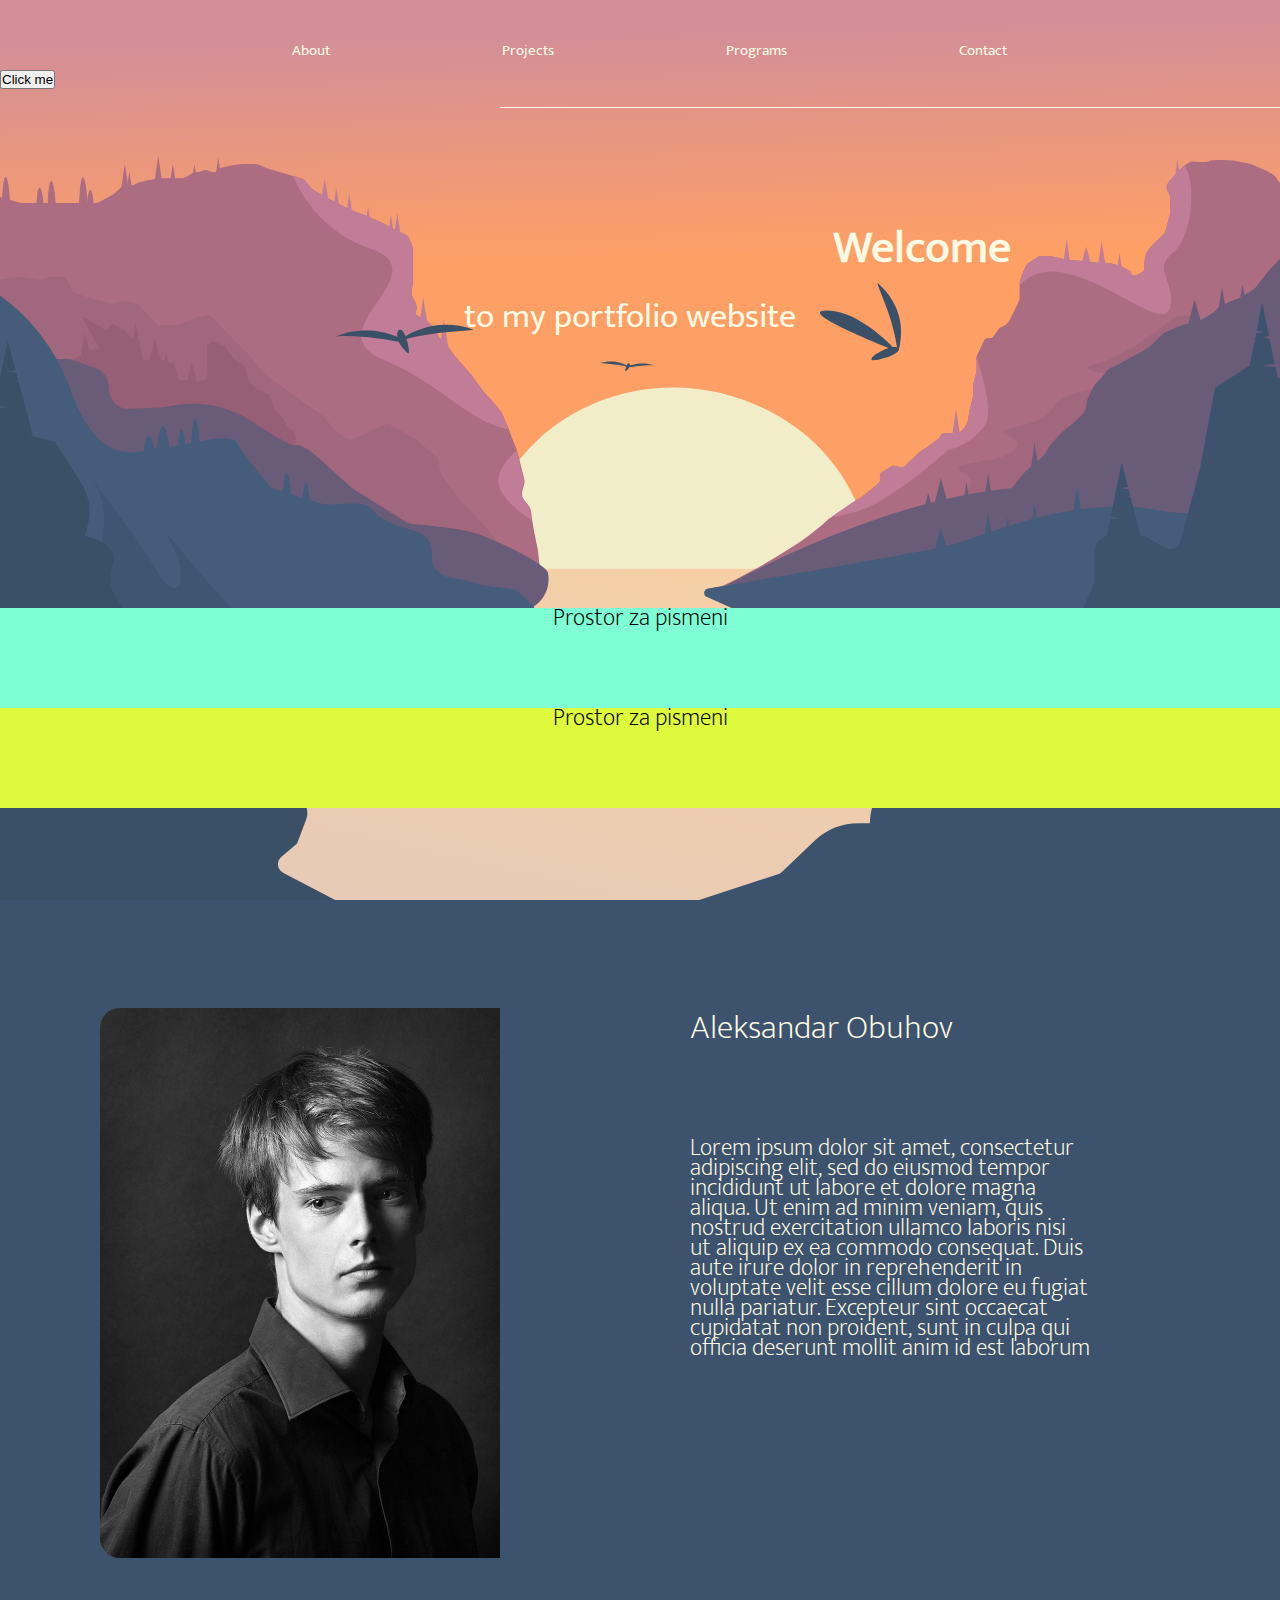
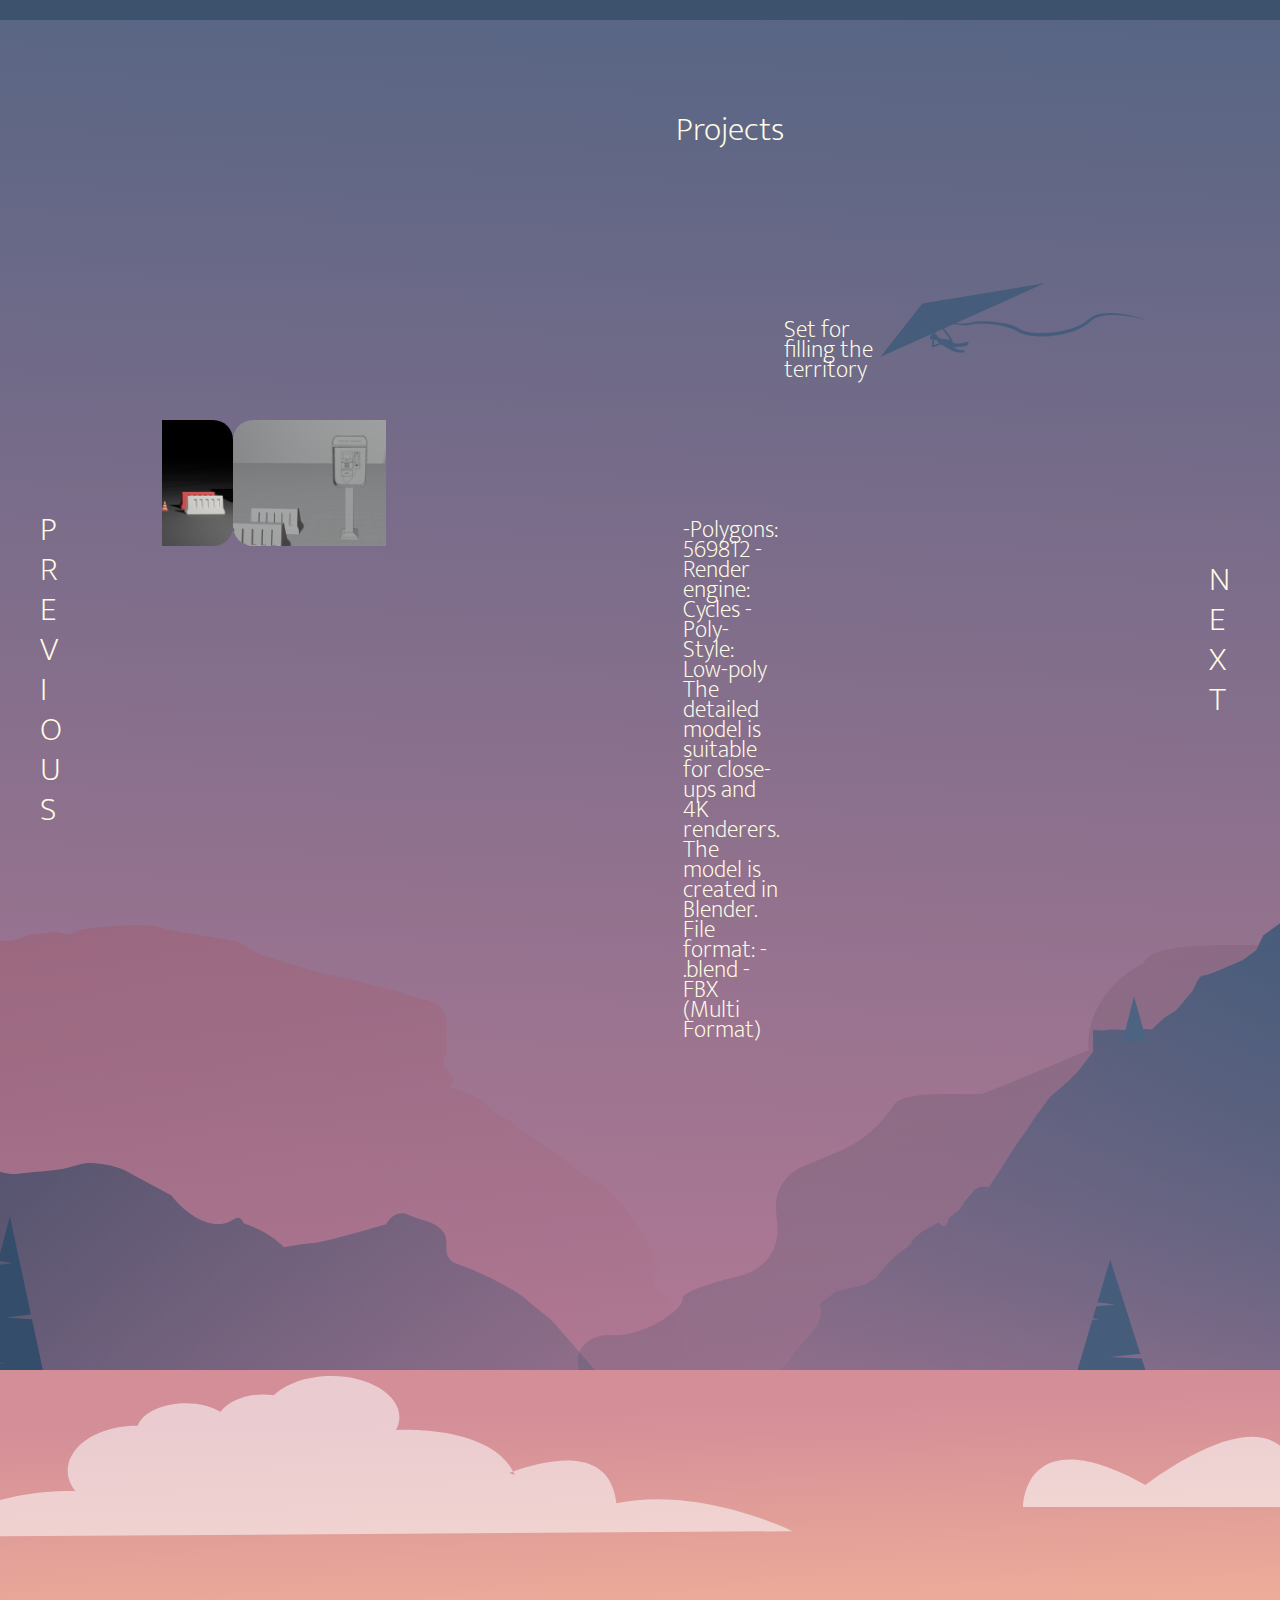
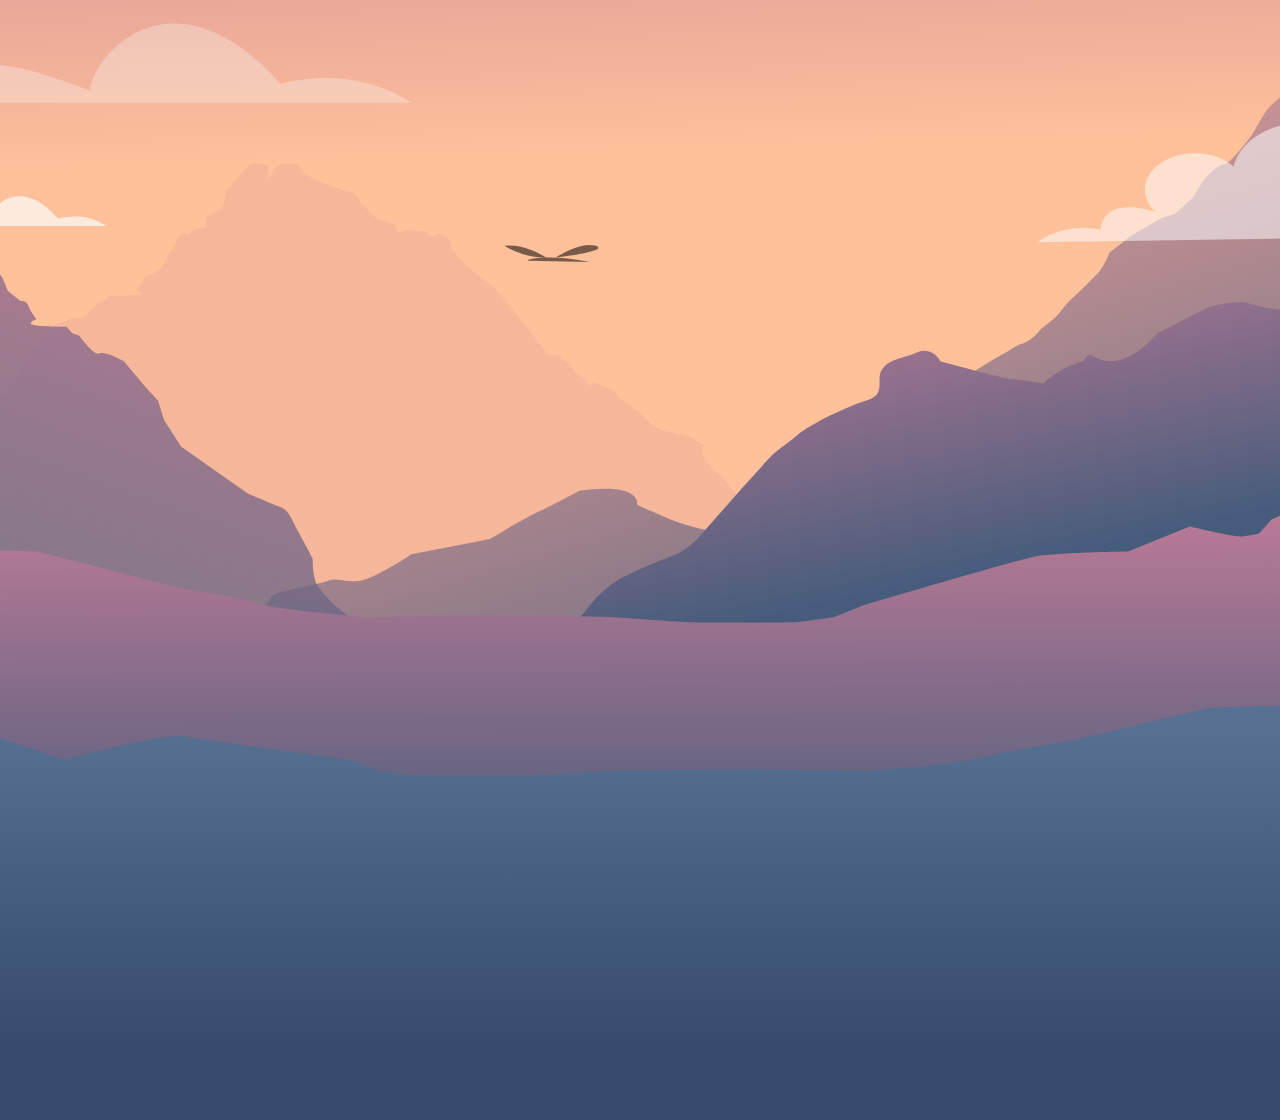
<file: Site/index.html>
<!DOCTYPE html>
<html lang="en">
    <script src = "test.js">
     
        </script>
<head> 
    <title>Aleksandar Obuhov</title>
    <style> 
    @import url('https://fonts.googleapis.com/css2?family=Mukta:wght@200&display=swap');
    @import url('https://fonts.googleapis.com/css2?family=Mukta:wght@200;500&display=swap');
        </style>

    <link rel="stylesheet" href="style.css">
</head> 
<body>   
    
    <section class="header">  
        
    <nav>
        <div class="menu">
            
            <ul>
        <li><a href="About me.html">About</a></li>
        <li><a href="">Projects</a></li>
        <li><a href="">Programs</a></li>
        <li><a href="">Contact</a></li>
            </ul>
        
    </nav>
    <div class="content">

        <h1 style="text-align:center">Welcome</h1>
        <h1 style="text-align:center">Welcome</h1>
        <button id="btn" type ="button">Click me</button>
        </div>
    
        <h2 style="text-align:center">to my portfolio website</h2>
        
        <div class="line2"></div>
        <div class="pismeni1">
            <p style="text-align: center">Prostor za pismeni</p>
            </div>
        <div class="pismeni2">
            <p style="text-align: center">Prostor za pismeni</p>
        </div>
    </div>  
</div>  
    </section>
    <!------About------->
    <section class="About_me">
        <div class="main_about">                    
<!---- <button onclick="Dugme()">Click</button>
<p id ="test">.</p>---->
        <h9 style="color: #3D536D;">About me</h9>
        </div>
        <div class="name"><h3>Aleksandar Obuhov</h3></div>
        <div class="col">
            <p>Lorem ipsum dolor sit amet, consectetur adipiscing elit, sed do eiusmod tempor incididunt ut 
            labore et dolore magna aliqua. Ut enim ad minim veniam, quis nostrud exercitation ullamco laboris nisi ut aliquip ex ea commodo consequat. 
            Duis aute irure dolor in reprehenderit in voluptate velit esse cillum dolore eu fugiat nulla pariatur. 
            Excepteur sint occaecat cupidatat non proident, sunt in culpa qui officia deserunt mollit anim id est laborum</p>
        </div>
        <div class="slika"><img src ="images/slika.jpg" width="400px" height="550px"></div>
        </section>
</div>

<!------Projects------->
<section class="projects">
    <div class="prev"><h3>
       <a href="">P
        
        R
    
        E 
    
        V 
    
        I 
    
        O 
    
        U 
    
        S</a>
    </h3></div>
    
</h3></div>

<div id="slider">
    <figure>
        <img src="images/2.jpg">
        <img src="images/1.jpg">
        <img src="images/3.jpg">
        <img src="images/4.png">
        <img src="images/5.png">
    </figure>
</div>
<div class="pro"><h3>Projects</h3></div>
<div class="naziv"><p>Set for filling the territory</p></div>
<div class="col1">
    
       <p> -Polygons: 569812
        -Render engine: Cycles
        -Poly-Style: Low-poly

        The detailed model is suitable for close-ups and 4K renderers.
The model is created in Blender.

File format:
- .blend
- FBX (Multi Format)</p>
</div>

    <div class="next"><h3><a href="projects">
        N
        
        E

        X 

        T </a>
</h3>


</section> 

<!------Contact------->
<section class="contacts">

</section>

</body>

</html>
</file>
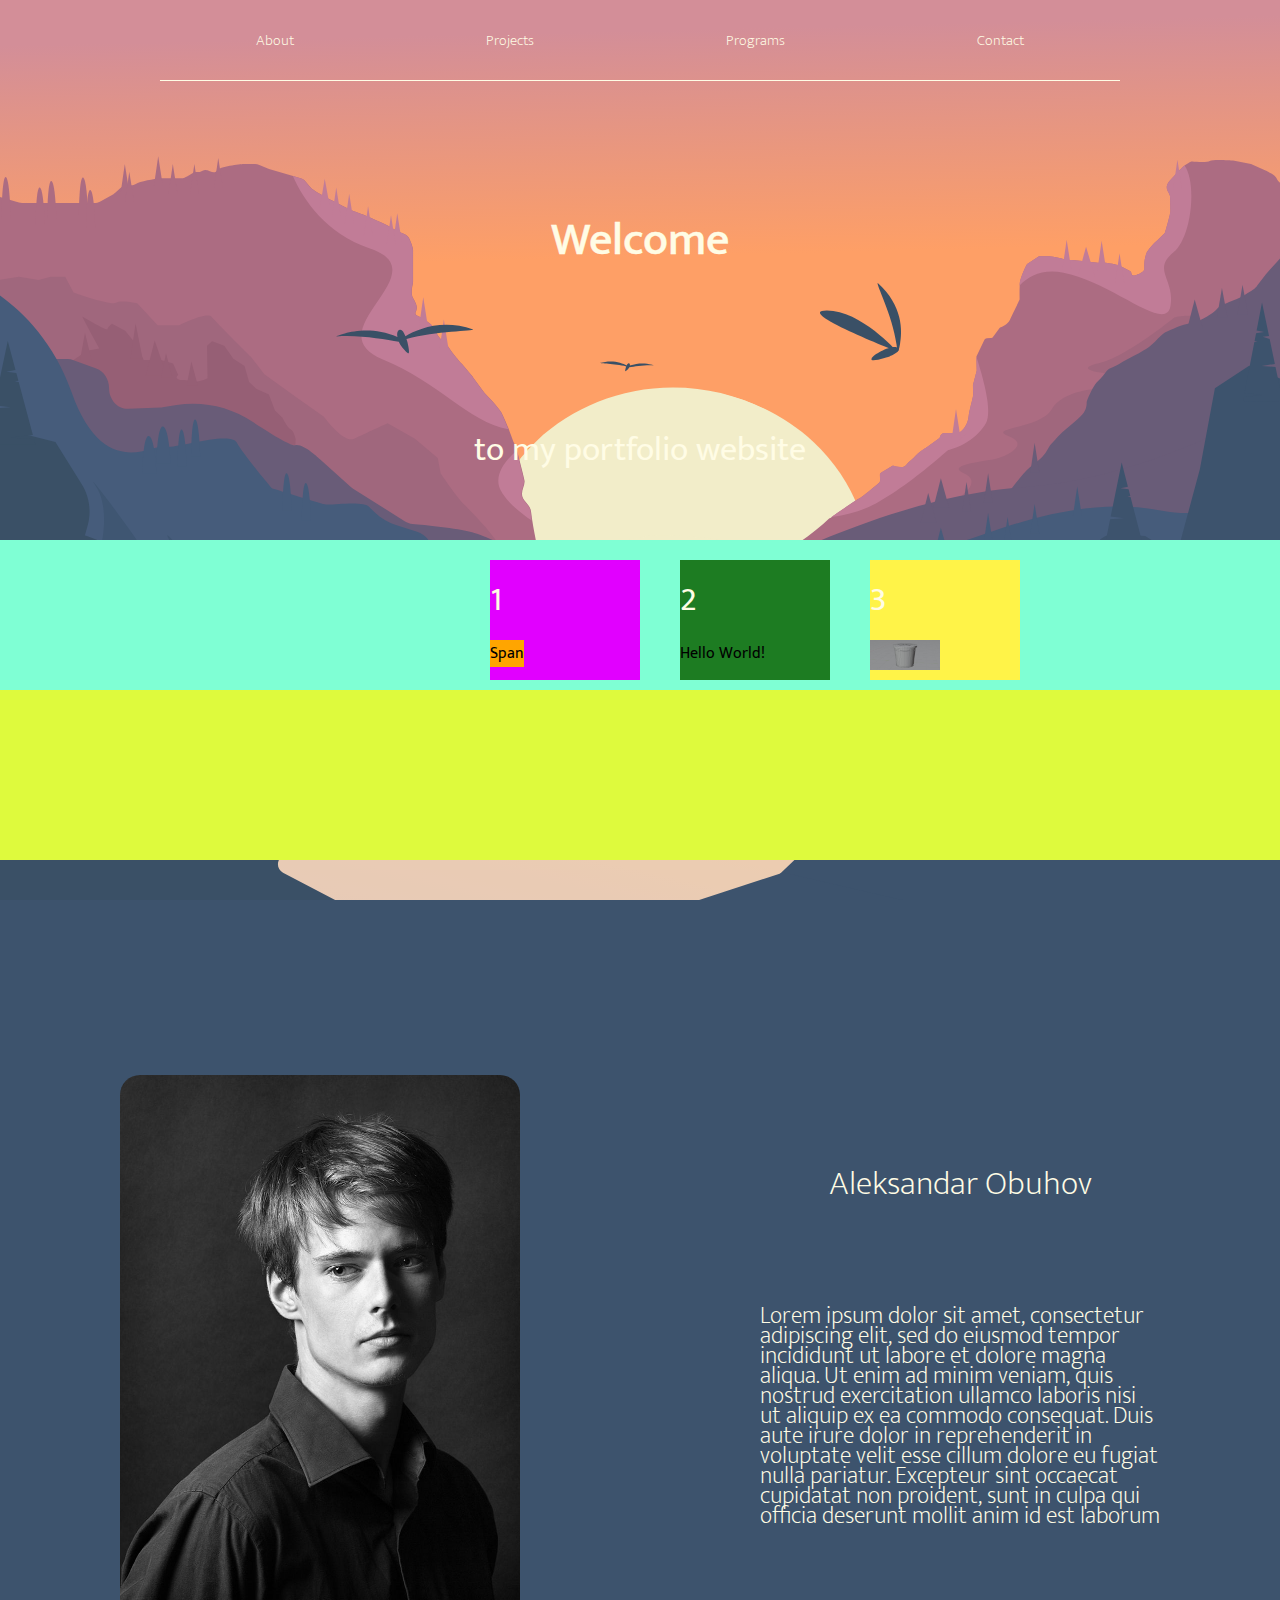
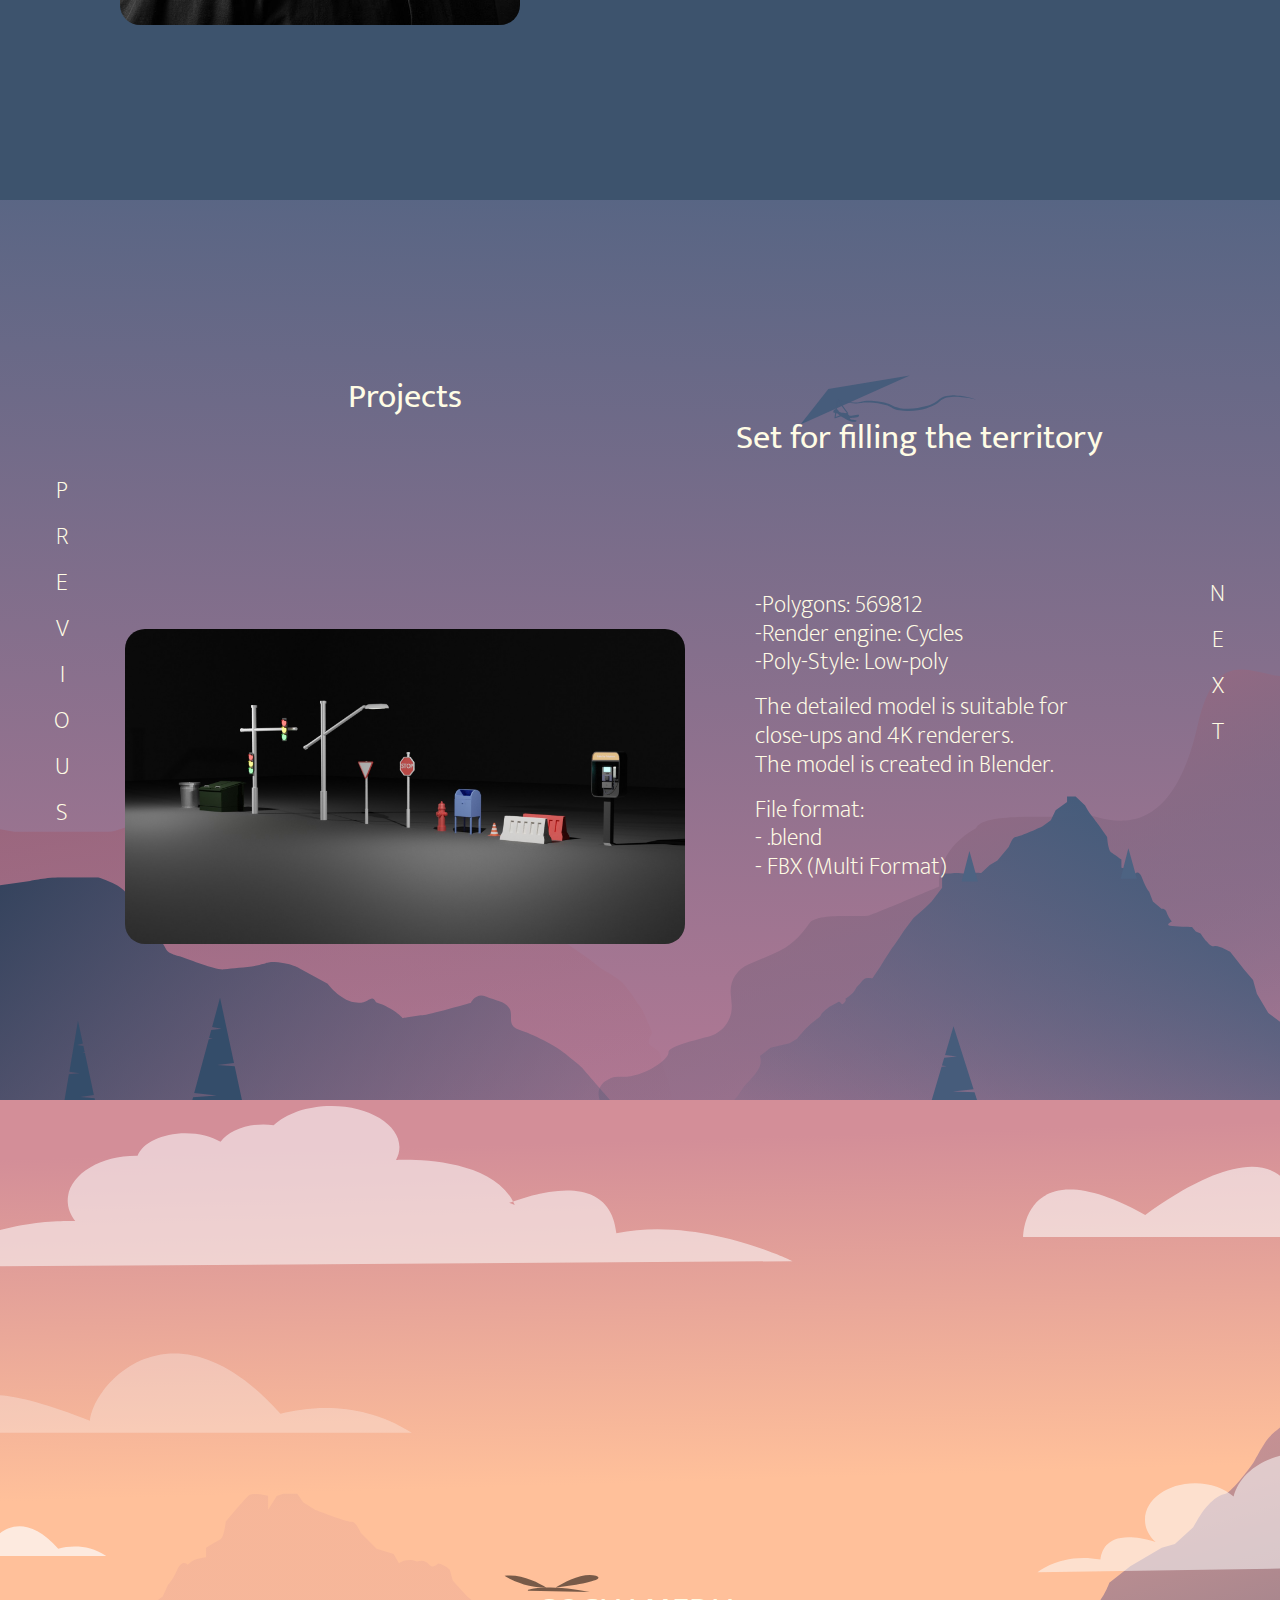
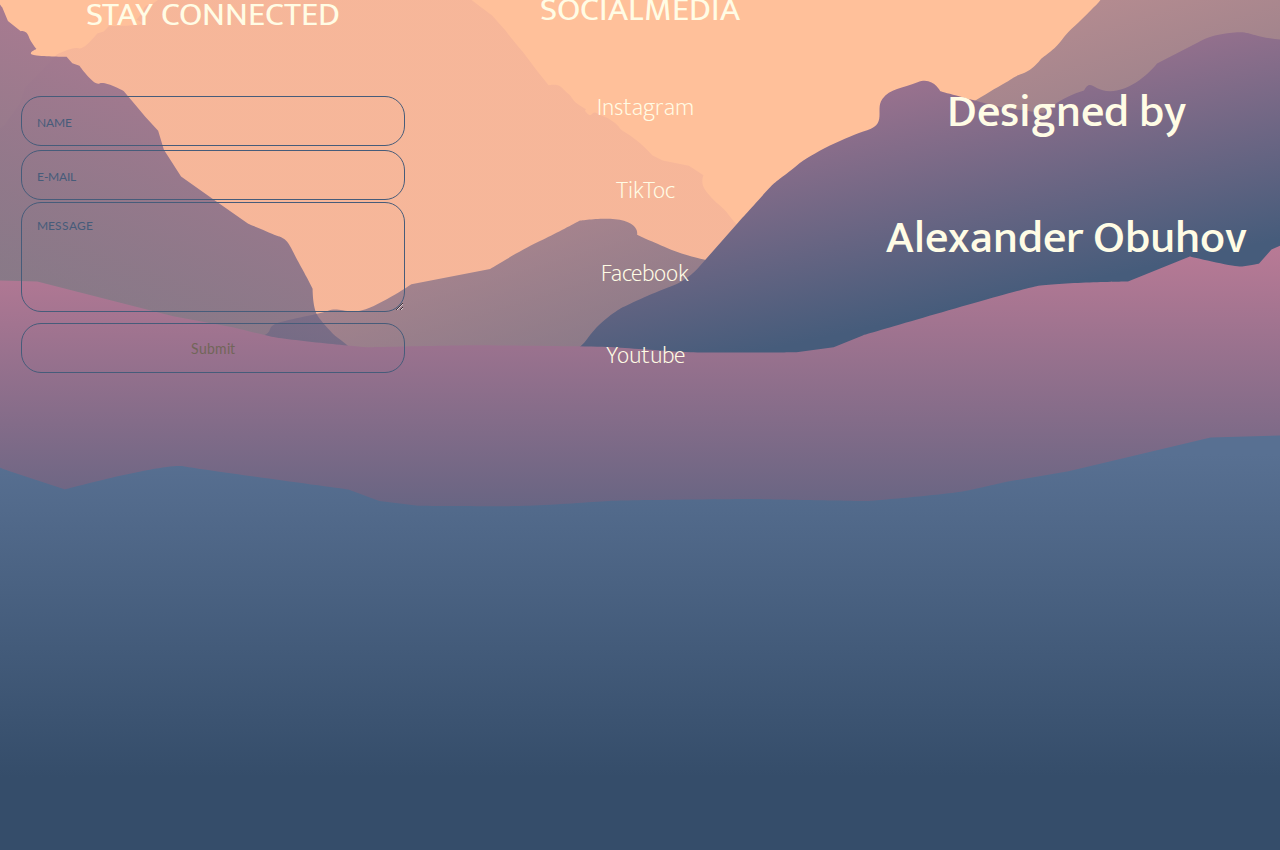
<file: Site21/index.html>
<!DOCTYPE html>
<html lang="en">
<script src="test.js">

</script>

<head>
    <link rel="stylesheet" href="https://cdnjs.cloudflare.com/ajax/libs/font-awesome/6.1.1/css/all.min.css"
        integrity="sha512-KfkfwYDsLkIlwQp6LFnl8zNdLGxu9YAA1QvwINks4PhcElQSvqcyVLLD9aMhXd13uQjoXtEKNosOWaZqXgel0g=="
        crossorigin="anonymous" referrerpolicy="no-referrer" />
    <title>Aleksandar Obuhov</title>
    <style>
        @import url('https://fonts.googleapis.com/css2?family=Mukta:wght@200&display=swap');
        @import url('https://fonts.googleapis.com/css2?family=Mukta:wght@200;500&display=swap');
    </style>

    <link rel="stylesheet" href="style.css">
</head>

<body>

    <section class="header">

        <nav>
            <ul>
                <li><a href="#about">About</a></li>
                <li><a href="#projj">Projects</a></li>
                <li><a href="#projj">Programs</a></li>
                <li><a href="#cont">Contact</a></li>
            </ul>

            <div class="line"></div>

        </nav>
        <div class="content">

            <h1 style="text-align:center">Welcome</h1>
            <h1 style="text-align:center">Welcome</h1>

        </div>
        <div class="pismeni1">
            

            <div class="treci"><h3>3</h3>
                <img src ="images/can2.jpg" width="70px" height="30px">
            </div>
            <div class="drugi"><h3>2</h3>
               <p2 id="paragraf">Hello World!</p2> 
            </div>
            <div class="prvi"><h3>1</h3>
                <span onclick="text()" style="background-color:orange"> Span </span>

                

            </div>
        <div class="pismeni2">
            <div id="drugi"><p>Tekst</p></div>
            
        </div>
    </div>  
</div>  
        <h2 style="text-align:center">to my portfolio website</h2>
    </section>
    <!------About------->
    <section class="area" id="about">

        <div class="slika"><img src="images/slika.jpg" width="400px" height="550px"></div>
        <div class="about-wrap">
            <h3>Aleksandar Obuhov</h3>

            <p>Lorem ipsum dolor sit amet, consectetur adipiscing elit, sed do eiusmod tempor incididunt ut
                labore et dolore magna aliqua. Ut enim ad minim veniam, quis nostrud exercitation ullamco laboris nisi
                ut aliquip ex ea commodo consequat.
                Duis aute irure dolor in reprehenderit in voluptate velit esse cillum dolore eu fugiat nulla pariatur.
                Excepteur sint occaecat cupidatat non proident, sunt in culpa qui officia deserunt mollit anim id est
                laborum</p>
        </div>




        <ul class="circles">
            <li></li>
            <li></li>
            <li></li>
            <li></li>
            <li></li>
            <li></li>
            <li></li>
            <li></li>
            <li></li>
            <li></li>
        </ul>

    </section>
    </div>

    <!------Projects------->
    <section class="projects" id="projj">

        <h3 class="prev">
            <a onclick="prevImage()">P

                R

                E

                V

                I

                O

                U

                S</a>
        </h3>
        <div class="cont-wrap">

            <h3 id="headingP">Projects</h3>


            <div class="slider" id="slider">
                <figure>
                    <img id="target" src="images/2.jpg">
                    <img id="target2" src="images/1.jpg">
                    <img id="target3" src="images/3.jpg">
                    <img id="hide" src="images/4.png">
                    <img id="hide" src="images/5.png">
                </figure>
            </div>
        </div>

        <div class="cont-wrap cont-wrap2">
            <h4>Set for filling the territory</h4>

            <div class="col1">

                <p class="p1"> -Polygons: 569812 <br>
                    -Render engine: Cycles <br>
                    -Poly-Style: Low-poly <br>
                </p>

                <p> The detailed model is suitable for close-ups and 4K renderers. <br>
                    The model is created in Blender.</p>

                <p> File format: <br>
                    - .blend <br>
                    - FBX (Multi Format)</p>
            </div>
        </div>



        <h3 class="next"><a onclick="changeImage()">
                N

                E

                X

                T </a>
        </h3>


    </section>

    <!------Contact------->
    <section class="contacts" id="cont">

        <div class="stay-conect foot-cont">
            <h3>Stay Connected</h3>

            <form id="form" class="topBefore ">

                <input id="name" type="text" placeholder="NAME">
                <input id="email" type="text" placeholder="E-MAIL">
                <textarea id="message" type="text" placeholder="MESSAGE"></textarea>
                <input id="submit" type="submit" value="Submit">

            </form>
        </div>

        <div class="social foot-cont">
            <h3>Socialmedia</h3>
            <i class="fa-brands fa-instagram"><a href="https://www.instagram.com/leviaphaan/">Instagram</a></i>
            <i class="fa-brands fa-tiktok"><a href="https://www.tiktok.com/@noeldeyzel_bodybuilder">TikToc</a></i>
            <i class="fa-brands fa-facebook"><a href="https://www.facebook.com/">Facebook</a></i>
            <i class="fa-brands fa-youtube"><a href="https://www.youtube.com/c/KYRIAKOSKAPAKOULAK">Youtube</a></i>
        </div>

        <div class="designer foot-cont">
            <h1>Designed by <br> Alexander Obuhov</h1>
        </div>

    </section>

   
</body>

</html>
</file>
<file: Site/style.css>
/* mukta-300 - latin */

  
  .line{
     background: #FFFCE5;
     height: 2px;
     width: 480px;
     margin-left: 680px;
     margin-top: -10px;
}
.line2{
     background: #FFFCE5;
     height: 1px;
     width: 880px;
     margin-left: 500px;
     margin-top: -250px;
}
  *{
     margin: 0;
     padding: 0;
 }
.header{
     min-height: 100vh;
      width: 100%;
background-image:  url('./images/background_1.svg');
background-size:cover;
background-position: center;
position: relative;
}

.menu{
     width: 400px;
     margin: auto;
     height: 70px;
     padding-right: 640px;
}

ul{
     float:left;
     display: flex;
     justify-content: center;
     align-items: center;
}

ul li{
     
     list-style: none;
     margin-left: 172px;
     margin-top: 38px;
     font-size: 15px;
}

ul li a{
     color: #FFFCE5;
     text-decoration: none;
     font-family: 'Mukta', sans-serif;
     font-size:smaller;
     font-style: normal;
     font-size: 15px;
}
ul li a:hover{
     color:#465c7a;
}
h1{
     margin-left: 922px;
     margin-top: 178px;
     color: #FFFCE5;
     text-decoration:wavy;
     font-family: 'Mukta', sans-serif;
     font-style:normal;
     font-weight: 500;
font-size: 46px;
line-height: 126px;  
}

h2{
     margin-left: -20px;
     margin-top: 188px;
     color: #FFFCE5;
     text-decoration:none;
     font-family: 'Mukta', sans-serif;
     font-style: normal;
font-weight: 400;
font-size: 34px;
line-height: 80px;
   
}

content{

position: relative;
}
.content h1{
     position: absolute;
     transform: translate(-50%, -50%);
}
.content h1:nth-child(1){
     color: transparent;
     -webkit-text-stroke: 0.4px #FFFCE5;
}
.content h1:nth-child(2){
     color: #FFFCE5;
     animation: animate 4s ease-in-out infinite;
}
@keyframes animate
{
     0%, 100%
     {
          clip-path: polygon(0 45%, 15% 43%, 24% 45%, 32% 51%, 45% 60%, 60% 63%, 77% 59%, 89% 51%, 100% 47%, 100% 100%, 0% 100%);
     }
     50%
     {
          clip-path: polygon(0 49%, 13% 56%, 25% 60%, 36% 61%, 48% 59%, 63% 54%, 74% 45%, 87% 38%, 100% 35%, 100% 100%, 0% 100%);
     }
}

.About_me{
     
     background-color: #3D536D;
     background-size:cover;
background-repeat: no-repeat;
background-position: center;
box-sizing:content-box;
position: relative;
height: 80vh;
      width: 100%;

}
h3{
     margin-left: 290px;
     margin-top: 100px;
     color: #FFFCE5;
     text-decoration:none;
     font-family: 'Mukta', sans-serif;
     font-style: normal;
     font-weight: 100;
     font-size: 34px;
     line-height: 20px;
}

p{
     margin-top: 100px;
     color: #FFFCE5; 
     font-family: 'Mukta', sans-serif;
     font-style: normal;
     font-weight: 100;
     font-size: 24px;
     line-height: 20px; 
}
.slika{
     position: relative;
     margin-top: -350px;
     margin-left: 100px;
     border-radius: 20px;
     overflow: hidden;
     display: flex;
}
.col{
 width: 400px;
 margin-top: 100px;
 margin-left: 690px;     
}
.name{
     margin-left: 400px;  
}
.main{
     margin-top: -100px;
}
.projects{
background-image:url('./images/proj.svg');
background-size:cover;
background-repeat: no-repeat;
background-position: center;
display:flex;

padding: 0px;
margin: 0px;
height: 150vh;
}
.pro{
    padding: 0px;
    height: 200px;
    margin-left: 100px;
}
.slika2{
     margin-left: -1000px;
     margin-top: 200px;
     border-radius: 100px;
}
.next{
     position: relative;
     display: table;
     margin: 0 auto; /* для центрирования display: table; не нужно указывать ширину блока, она рассчитывается самостоятельно */ 
     white-space: pre-line; /* не нужен <br> */ 
     word-wrap: break-word;
     left: 100px;
     margin-top: 430px;
     left: -50px;
}
.prev{
     display: table;
     margin: 0 auto; /* для центрирования display: table; не нужно указывать ширину блока, она рассчитывается самостоятельно */ 
     white-space: pre-line; /* не нужен <br> */ 
     word-wrap: break-word;
     margin-left: -250px;
     margin-top: 380px;
}


.contacts{
background-image:url('./images/back_3.svg');
background-size:cover;
background-repeat: no-repeat;
background-position: center;
height: 150vh;

}

#slider {
	overflow: hidden;
     width: 2500px;
     position: relative;
     left: 100px;
     top: 100px;
     
}
#slider figure {
	position: relative;
	width: 500%;
	margin: 0;
	left: -600px;
	animation: 20s slider infinite;
     top: 300px;
     
}
#slider figure img {
	float: left;
	width: 20%;
     border-radius: 20px;
     
}

@keyframes slider {
	0% {
		left: 0;
	}
	20% {
		left: 0;
	}
	25% {
		left: -100%;
	}
	45% {
		left: -100%;
	}
	50% {
		left: -200%;
	}
	70% {
		left: -200%;
	}
	75% {
		left: -300%;
	}
	95% {
		left: -300%;
	}
	100% {
		left: -400%;
	}
}

.col1{
     width: 500px;
     position: relative;
     top: 400px;
     left: -190px;
    }
    .prev a:hover{
     color:#465c7a;
     list-style: none;
    }
    .prev a{
     text-decoration: none;
     color: #FFFCE5;
     list-style: none;
    }
    .next a:hover{
     color:#465c7a;
     list-style: none;
    }
    .next a{
     text-decoration: none;
     color: #FFFCE5;
     list-style: none;
    }
    .naziv{
     position: relative;
     top: 200px;
    width: 1000px;
    }

    /* PISMENI */

   .pismeni1{
        background-color: aquamarine;
        position: relative;
        height: 100px;
        top:400px;
   }
   .pismeni2{
     background-color: rgb(222, 250, 61);
     position: relative;
     height: 100px;
     top:300px
}
.pismeni1 p{
     color: #000000;
}
.pismeni2 p{
     color: #000000;
}
</file>
<file: Site21/style.css>
@charset "UTF-8";
/*General   */
@import url(https://fonts.googleapis.com/css?family=Lato:100,300,400);
* {
  font-family: 'Mukta', sans-serif;
  -webkit-box-sizing: border-box;
          box-sizing: border-box;
  margin: 0;
  padding: 0;
}

section {
  display: -webkit-box;
  display: -ms-flexbox;
  display: flex;
  -webkit-box-align: center;
      -ms-flex-align: center;
          align-items: center;
  -webkit-box-pack: center;
      -ms-flex-pack: center;
          justify-content: center;
}

h1 {
  color: #FFFCE5;
  -webkit-text-decoration: wavy;
          text-decoration: wavy;
  font-family: 'Mukta', sans-serif;
  font-style: normal;
  font-weight: 500;
  font-size: 46px;
  line-height: 126px;
}

h2, h3 {
  color: #FFFCE5;
  text-decoration: none;
  font-family: 'Mukta', sans-serif;
  font-style: normal;
  font-weight: 400;
  font-size: 34px;
  line-height: 80px;
}

p,
a {
  color: #FFFCE5;
  font-family: 'Mukta', sans-serif;
  font-style: normal;
  font-weight: 100;
  font-size: 24px;
  line-height: 20px;
}

/* Header Section */
.header {
  height: 100vh;
  width: 100%;
  background-image: url("./images/background_1.svg");
  background-size: cover;
  background-position: center;
  -webkit-box-orient: vertical;
  -webkit-box-direction: normal;
      -ms-flex-direction: column;
          flex-direction: column;
  -webkit-box-align: center;
      -ms-flex-align: center;
          align-items: center;
  -webkit-box-pack: start;
      -ms-flex-pack: start;
          justify-content: flex-start;
}

.header nav {
  width: 60em;
  height: 5em;
}

.header nav ul {
  display: -webkit-box;
  display: -ms-flexbox;
  display: flex;
  width: 100%;
  height: 100%;
  -webkit-box-align: center;
      -ms-flex-align: center;
          align-items: center;
  -ms-flex-pack: distribute;
      justify-content: space-around;
}

.header nav ul li {
  list-style: none;
}

.header nav ul li a {
  text-decoration: none;
  font-size: smaller;
  font-style: normal;
  font-size: 15px;
}

.header nav ul li a:hover {
  color: #465c7a;
}

.header nav .line {
  background-color: #FFFCE5;
  height: 1px;
  width: 100%;
}

.header .content {
  margin-top: 10em;
}

.header .content h1 {
  position: absolute;
  -webkit-transform: translate(-50%, -50%);
          transform: translate(-50%, -50%);
}

.header .content h1:nth-child(1) {
  color: transparent;
  -webkit-text-stroke: 0.4px #FFFCE5;
}

.header .content h1:nth-child(2) {
  color: #FFFCE5;
  -webkit-animation: animatee 4s ease-in-out infinite;
          animation: animatee 4s ease-in-out infinite;
}

@-webkit-keyframes animatee {
  0%,
  100% {
    -webkit-clip-path: polygon(0 45%, 15% 43%, 24% 45%, 32% 51%, 45% 60%, 60% 63%, 77% 59%, 89% 51%, 100% 47%, 100% 100%, 0% 100%);
            clip-path: polygon(0 45%, 15% 43%, 24% 45%, 32% 51%, 45% 60%, 60% 63%, 77% 59%, 89% 51%, 100% 47%, 100% 100%, 0% 100%);
  }
  50% {
    -webkit-clip-path: polygon(0 49%, 13% 56%, 25% 60%, 36% 61%, 48% 59%, 63% 54%, 74% 45%, 87% 38%, 100% 35%, 100% 100%, 0% 100%);
            clip-path: polygon(0 49%, 13% 56%, 25% 60%, 36% 61%, 48% 59%, 63% 54%, 74% 45%, 87% 38%, 100% 35%, 100% 100%, 0% 100%);
  }
}

@keyframes animatee {
  0%,
  100% {
    -webkit-clip-path: polygon(0 45%, 15% 43%, 24% 45%, 32% 51%, 45% 60%, 60% 63%, 77% 59%, 89% 51%, 100% 47%, 100% 100%, 0% 100%);
            clip-path: polygon(0 45%, 15% 43%, 24% 45%, 32% 51%, 45% 60%, 60% 63%, 77% 59%, 89% 51%, 100% 47%, 100% 100%, 0% 100%);
  }
  50% {
    -webkit-clip-path: polygon(0 49%, 13% 56%, 25% 60%, 36% 61%, 48% 59%, 63% 54%, 74% 45%, 87% 38%, 100% 35%, 100% 100%, 0% 100%);
            clip-path: polygon(0 49%, 13% 56%, 25% 60%, 36% 61%, 48% 59%, 63% 54%, 74% 45%, 87% 38%, 100% 35%, 100% 100%, 0% 100%);
  }
}

/* Section About */
.area {
  width: 100%;
  height: 100vh;
  -ms-flex-pack: distribute;
      justify-content: space-around;
  -webkit-box-orient: horizontal;
  -webkit-box-direction: normal;
      -ms-flex-direction: row;
          flex-direction: row;
  background-color: #3D536D;
  background-size: cover;
  background-repeat: no-repeat;
  background-position: center;
}

.area .about-wrap {
  display: -webkit-box;
  display: -ms-flexbox;
  display: flex;
  -webkit-box-orient: vertical;
  -webkit-box-direction: normal;
      -ms-flex-direction: column;
          flex-direction: column;
  width: 25em;
  height: 22em;
  -webkit-box-align: center;
      -ms-flex-align: center;
          align-items: center;
  -webkit-box-pack: justify;
      -ms-flex-pack: justify;
          justify-content: space-between;
}

.area .about-wrap h3 {
  color: #FFFCE5;
  text-decoration: none;
  font-family: 'Mukta', sans-serif;
  font-style: normal;
  font-weight: 100;
  font-size: 34px;
  line-height: 20px;
  text-align: center;
}

.area .about-wrap p {
  color: #FFFCE5;
  font-style: normal;
  font-weight: 100;
  font-size: 24px;
  line-height: 20px;
}

.area .slika {
  width: 25em;
  border-radius: 20px;
  overflow: hidden;
  display: -webkit-box;
  display: -ms-flexbox;
  display: flex;
}

.area .circles {
  position: absolute;
  top: 759px;
  left: 0px;
  width: 100%;
  height: 100%;
  overflow: hidden;
}

.area .circles li {
  position: absolute;
  display: -webkit-box;
  display: -ms-flexbox;
  display: flex;
  list-style: none;
  width: 20px;
  height: 20px;
  background: rgba(255, 255, 255, 0.2);
  -webkit-animation: animate 25s linear infinite;
          animation: animate 25s linear infinite;
  bottom: -150px;
}

.area .circles li:nth-child(1) {
  left: 25%;
  width: 80px;
  height: 80px;
  -webkit-animation-delay: 0s;
          animation-delay: 0s;
}

.area .circles li:nth-child(2) {
  left: 10%;
  width: 20px;
  height: 20px;
  -webkit-animation-delay: 2s;
          animation-delay: 2s;
  -webkit-animation-duration: 12s;
          animation-duration: 12s;
}

.area .circles li:nth-child(3) {
  left: 70%;
  width: 20px;
  height: 20px;
  -webkit-animation-delay: 4s;
          animation-delay: 4s;
}

.area .circles li:nth-child(4) {
  left: 40%;
  width: 60px;
  height: 60px;
  -webkit-animation-delay: 0s;
          animation-delay: 0s;
  -webkit-animation-duration: 18s;
          animation-duration: 18s;
}

.area .circles li:nth-child(5) {
  left: 65%;
  width: 20px;
  height: 20px;
  -webkit-animation-delay: 0s;
          animation-delay: 0s;
}

.area .circles li:nth-child(6) {
  left: 75%;
  width: 110px;
  height: 110px;
  -webkit-animation-delay: 3s;
          animation-delay: 3s;
}

.area .circles li:nth-child(7) {
  left: 35%;
  width: 150px;
  height: 150px;
  -webkit-animation-delay: 7s;
          animation-delay: 7s;
}

.area .circles li:nth-child(8) {
  left: 50%;
  width: 25px;
  height: 25px;
  -webkit-animation-delay: 15s;
          animation-delay: 15s;
  -webkit-animation-duration: 45s;
          animation-duration: 45s;
}

.area .circles li:nth-child(9) {
  left: 20%;
  width: 15px;
  height: 15px;
  -webkit-animation-delay: 2s;
          animation-delay: 2s;
  -webkit-animation-duration: 35s;
          animation-duration: 35s;
}

.area .circles li:nth-child(10) {
  left: 85%;
  width: 150px;
  height: 150px;
  -webkit-animation-delay: 0s;
          animation-delay: 0s;
  -webkit-animation-duration: 11s;
          animation-duration: 11s;
}

@-webkit-keyframes animate {
  0% {
    -webkit-transform: translateY(0) rotate(0deg);
            transform: translateY(0) rotate(0deg);
    opacity: 1;
    border-radius: 0;
  }
  100% {
    -webkit-transform: translateY(-1000px) rotate(720deg);
            transform: translateY(-1000px) rotate(720deg);
    opacity: 0;
    border-radius: 50%;
  }
}

@keyframes animate {
  0% {
    -webkit-transform: translateY(0) rotate(0deg);
            transform: translateY(0) rotate(0deg);
    opacity: 1;
    border-radius: 0;
  }
  100% {
    -webkit-transform: translateY(-1000px) rotate(720deg);
            transform: translateY(-1000px) rotate(720deg);
    opacity: 0;
    border-radius: 50%;
  }
}

input::-webkit-input-placeholder,
textarea::-webkit-input-placeholder {
  color: #aca49c;
  font-size: 0.875em;
}

input:focus::-webkit-input-placeholder,
textarea:focus::-webkit-input-placeholder {
  color: #bbb5af;
}

input::-webkit-input-placeholder,
textarea::-webkit-input-placeholder {
  color: #465c7a;
  font-size: 0.875em;
}

input:-ms-input-placeholder,
textarea:-ms-input-placeholder {
  color: #465c7a;
  font-size: 0.875em;
}

input::-ms-input-placeholder,
textarea::-ms-input-placeholder {
  color: #465c7a;
  font-size: 0.875em;
}

input::placeholder,
textarea::placeholder {
  color: #465c7a;
  font-size: 0.875em;
}

input:focus::-webkit-input-placeholder,
textarea::focus:placeholder {
  color: #FFFCE5;
}

input:focus:-ms-input-placeholder,
textarea::focus:placeholder {
  color: #FFFCE5;
}

input:focus::-ms-input-placeholder,
textarea::focus:placeholder {
  color: #FFFCE5;
}

input:focus::placeholder,
textarea::focus:placeholder {
  color: #FFFCE5;
}

input::-ms-placeholder,
textarea::-ms-placeholder {
  color: #465c7a;
  font-size: 0.875em;
}

input:focus::-ms-placeholder,
textarea:focus::-ms-placeholder {
  color: #465c7a;
}

/* on hover placeholder */
input:hover::-webkit-input-placeholder,
textarea:hover::-webkit-input-placeholder {
  color: #465c7a;
  font-size: 0.875em;
}

input:hover:focus::-webkit-input-placeholder,
textarea:hover:focus::-webkit-input-placeholder {
  color: #465c7a;
}

input:hover::-webkit-input-placeholder,
textarea:hover::-webkit-input-placeholder {
  color: #465c7a;
  font-size: 0.875em;
}

input:hover:-ms-input-placeholder,
textarea:hover:-ms-input-placeholder {
  color: #465c7a;
  font-size: 0.875em;
}

input:hover::-ms-input-placeholder,
textarea:hover::-ms-input-placeholder {
  color: #465c7a;
  font-size: 0.875em;
}

input:hover::placeholder,
textarea:hover::placeholder {
  color: #465c7a;
  font-size: 0.875em;
}

input:hover:focus::-webkit-input-placeholder,
textarea:hover:focus::-webkit-input-placeholder {
  color: #465c7a;
}

input:hover:focus:-ms-input-placeholder,
textarea:hover:focus:-ms-input-placeholder {
  color: #465c7a;
}

input:hover:focus::-ms-input-placeholder,
textarea:hover:focus::-ms-input-placeholder {
  color: #465c7a;
}

input:hover:focus::placeholder,
textarea:hover:focus::placeholder {
  color: #465c7a;
}

input:hover::-webkit-input-placeholder,
textarea:hover::-webkit-input-placeholder {
  color: #FFFCE5;
  font-size: 0.875em;
}

input:hover:-ms-input-placeholder,
textarea:hover:-ms-input-placeholder {
  color: #FFFCE5;
  font-size: 0.875em;
}

input:hover::-ms-input-placeholder,
textarea:hover::-ms-input-placeholder {
  color: #FFFCE5;
  font-size: 0.875em;
}

input:hover::placeholder,
textarea:hover::placeholder {
  color: #FFFCE5;
  font-size: 0.875em;
}

input:hover:focus::-ms-placeholder,
textarea:hover::focus:-ms-placeholder {
  color: #465c7a;
}

/* PROJECTS SECTION*/
.projects {
  background-image: url("./images/proj.svg");
  background-size: cover;
  background-repeat: no-repeat;
  background-position: center;
  width: 100%;
  height: 100vh;
  -webkit-box-pack: justify;
      -ms-flex-pack: justify;
          justify-content: space-between;
  /* Next & Prev Hover transition*/
}

.projects .prev {
  width: 5em;
  display: table;
  white-space: pre-line;
  /* не нужен <br> */
  word-wrap: break-word;
  text-align: center;
  line-height: 20px;
}

.projects .cont-wrap {
  width: 40em;
  height: 40em;
  display: -webkit-box;
  display: -ms-flexbox;
  display: flex;
  -webkit-box-orient: vertical;
  -webkit-box-direction: normal;
      -ms-flex-direction: column;
          flex-direction: column;
  -webkit-box-align: center;
      -ms-flex-align: center;
          align-items: center;
  -webkit-box-pack: center;
      -ms-flex-pack: center;
          justify-content: center;
}

.projects .cont-wrap h3,
.projects .cont-wrap h4 {
  color: #FFFCE5;
  text-decoration: none;
  font-family: 'Mukta', sans-serif;
  font-style: normal;
  font-weight: 400;
  font-size: 34px;
  width: -webkit-fit-content;
  width: -moz-fit-content;
  width: fit-content;
  height: 8em;
}

.projects .cont-wrap .col1 {
  width: 70%;
}

.projects .cont-wrap .col1 p {
  padding: 8px 0;
  line-height: 1.2em;
}

.projects .cont-wrap2 {
  height: 30em;
}

.projects .next {
  width: 5em;
  display: table;
  white-space: pre-line;
  /* не нужен <br> */
  word-wrap: break-word;
  text-align: center;
  line-height: 20px;
}

.projects a {
  text-decoration: none;
}

.projects .prev a:hover,
.projects .next a:hover {
  color: #465c7a;
  list-style: none;
}

.projects .prev a,
.projects .next a {
  text-decoration: none;
  color: #FFFCE5;
  list-style: none;
}

/* Slider*/
#slider {
  overflow: hidden;
  width: 35em;
}

#slider figure {
  position: relative;
  width: 500%;
  -webkit-animation: 20s slider infinite;
          animation: 20s slider infinite;
}

#slider figure img {
  float: left;
  width: 20%;
  border-radius: 20px;
}

@-webkit-keyframes slider {
  0% {
    left: 0;
  }
  20% {
    left: 0;
  }
  25% {
    left: -100%;
  }
  45% {
    left: -100%;
  }
  50% {
    left: -200%;
  }
  70% {
    left: -200%;
  }
  75% {
    left: -300%;
  }
  95% {
    left: -300%;
  }
  100% {
    left: -400%;
  }
}

@keyframes slider {
  0% {
    left: 0;
  }
  20% {
    left: 0;
  }
  25% {
    left: -100%;
  }
  45% {
    left: -100%;
  }
  50% {
    left: -200%;
  }
  70% {
    left: -200%;
  }
  75% {
    left: -300%;
  }
  95% {
    left: -300%;
  }
  100% {
    left: -400%;
  }
}

/*==========================================*/
/* Contact Section */
.contacts {
  height: 150vh;
  width: 100%;
  background-image: url("./images/back_3.svg");
  background-size: cover;
  background-repeat: no-repeat;
  background-position: center;
  -ms-flex-pack: distribute;
      justify-content: space-around;
}

.contacts h3 {
  text-transform: uppercase;
}

.contacts h3:hover {
  border-bottom: solid 1px #465c7a;
  color: #465c7a;
}

.contacts .fa-brands {
  color: #FFFCE5;
}

.contacts .fa-brands:hover {
  color: #465c7a;
  background-color: #e2dedb;
}

.contacts .foot-cont {
  width: 30em;
  height: 30em;
}

.contacts .stay-conect {
  display: -webkit-box;
  display: -ms-flexbox;
  display: flex;
  -webkit-box-orient: vertical;
  -webkit-box-direction: normal;
      -ms-flex-direction: column;
          flex-direction: column;
  -webkit-box-align: center;
      -ms-flex-align: center;
          align-items: center;
  -webkit-box-pack: space-evenly;
      -ms-flex-pack: space-evenly;
          justify-content: space-evenly;
  height: 30em;
}

.contacts .stay-conect #form {
  width: 90%;
}

.contacts .stay-conect #form input {
  font-family: 'Lato', sans-serif;
  font-size: 0.875em;
  width: 100%;
  height: 50px;
  padding: 0 15px;
  margin: 2px 0;
  background: transparent;
  outline: none;
  color: #726659;
  border: solid 1px #465c7a;
  border-radius: 20px;
  transition: all 0.3s ease-in-out;
  -webkit-transition: all 0.3s ease-in-out;
  -moz-transition: all 0.3s ease-in-out;
  -ms-transition: all 0.3s ease-in-out;
}

.contacts .stay-conect #form input:hover {
  background: #465c7a;
  color: #e2dedb;
}

.contacts .stay-conect #form textarea {
  width: 100%;
  height: 110px;
  max-height: 110px;
  padding: 15px;
  background: transparent;
  outline: none;
  color: #726659;
  font-family: 'Lato', sans-serif;
  font-size: 0.875em;
  border: solid 1px #465c7a;
  border-radius: 20px;
  transition: all 0.3s ease-in-out;
  -webkit-transition: all 0.3s ease-in-out;
  -moz-transition: all 0.3s ease-in-out;
  -ms-transition: all 0.3s ease-in-out;
}

.contacts .stay-conect #form textarea:hover {
  background: #465c7a;
  color: #e2dedb;
}

.contacts .stay-conect #form textarea #submit {
  width: 100%;
  padding: 0;
  margin: -5px 0px 0px 0px;
  font-family: 'Lato', sans-serif;
  font-size: 0.875em;
  color: #465c7a;
  outline: none;
  cursor: pointer;
  border: solid 1px #465c7a;
  border-top: none;
}

.contacts .stay-conect #form textarea #submit:hover {
  color: #e2dedb;
}

.contacts .social {
  display: -webkit-box;
  display: -ms-flexbox;
  display: flex;
  -webkit-box-orient: vertical;
  -webkit-box-direction: normal;
      -ms-flex-direction: column;
          flex-direction: column;
  -webkit-box-align: center;
      -ms-flex-align: center;
          align-items: center;
  -webkit-box-pack: space-evenly;
      -ms-flex-pack: space-evenly;
          justify-content: space-evenly;
}

.contacts .social i {
  display: -webkit-box;
  display: -ms-flexbox;
  display: flex;
  -webkit-box-align: center;
      -ms-flex-align: center;
          align-items: center;
  -webkit-box-pack: center;
      -ms-flex-pack: center;
          justify-content: center;
  border-radius: 50px;
  width: 10em;
  height: 3em;
}

.contacts .social i:hover a {
  color: #465c7a;
}

.contacts .social a {
  padding-left: 10px;
  text-align: center;
  text-decoration: none;
}

.contacts .social a:hover {
  color: #465c7a;
}

.contacts .designer {
  display: -webkit-box;
  display: -ms-flexbox;
  display: flex;
  -webkit-box-align: center;
      -ms-flex-align: center;
          align-items: center;
  -webkit-box-pack: center;
      -ms-flex-pack: center;
          justify-content: center;
  text-align: center;
  border-radius: 100%;
}

.contacts .designer:hover {
  background: #465c7a;
  color: #e2dedb;
}
/*# sourceMappingURL=style.css.map */

.pismeni1{
  background-color: aquamarine;
  position: relative;
  height: 170px;
  width: 1700px;
  top:300px;
}
.pismeni2{
background-color: rgb(222, 250, 61);
position: relative;
height: 170px;
width: 1700px;
top:150px
}
.pismeni1 p{
color: #000000;
}
.pismeni2 p{
color: #000000;
}
.prvi{
  position: relative;
  float:right; 
  width: 150px; 
  height:120px; 
  background-color:rgb(225, 0, 255);
  margin: 20px;
  right: 450px;
 
 
}
.drugi{
  position: relative;
  float:right; 
  width: 150px; 
  height:120px; 
  background-color:rgb(29, 124, 34);
  margin: 20px;
  right: 450px;

}  
.treci{
  position: relative;
  float:right; 
  width: 150px; 
  height:120px; 
  background-color:rgb(255, 243, 72);
  right: 20px;
  margin: 20px;
  right: 450px;
}  
.span{
     background-color: rgb(21, 255, 13);
}
.drugi p{
     font-family: Arial, Helvetica, sans-serif;
     font-size: small;
  
}
</file>
